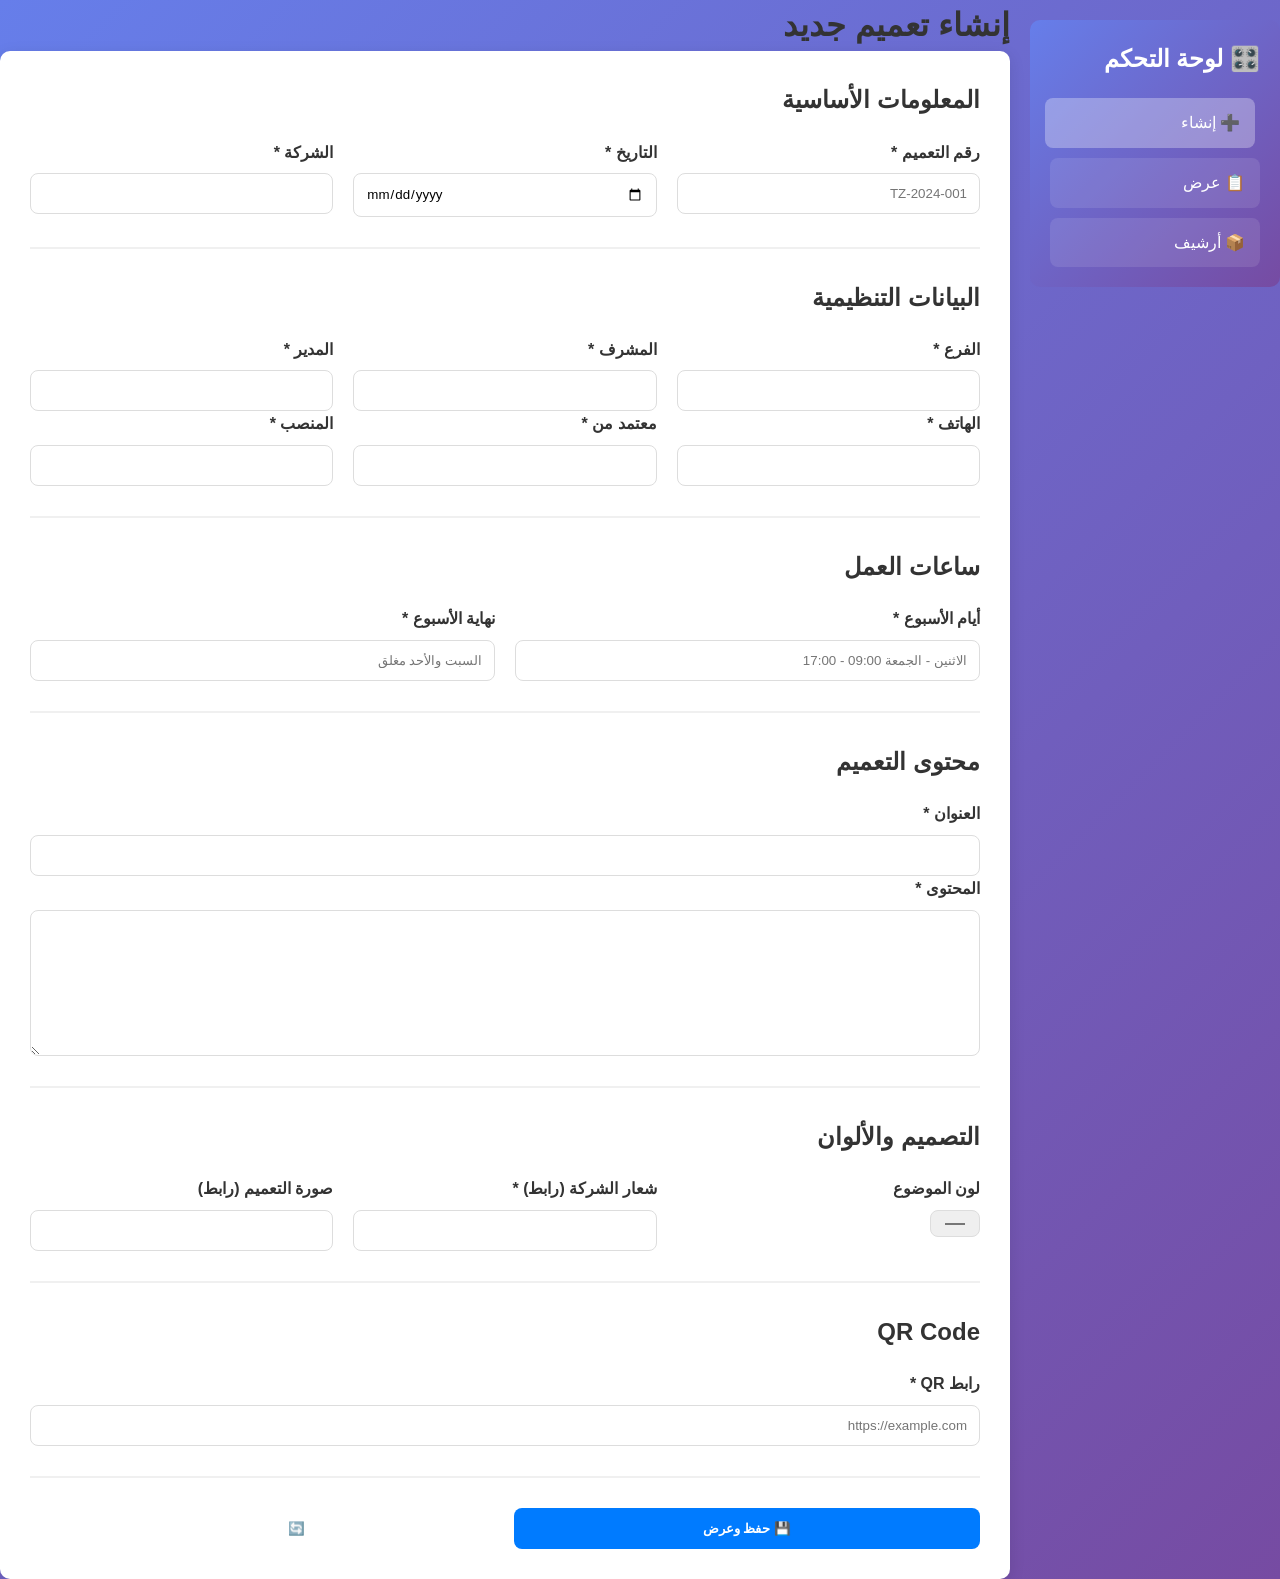
<file: admin.html>
<!DOCTYPE html>
<html lang="ar" dir="rtl">
<head>
    <meta charset="UTF-8">
    <meta name="viewport" content="width=device-width, initial-scale=1.0">
    <title>لوحة التحكم</title>
    <link rel="stylesheet" href="css/style.css">
    <link rel="stylesheet" href="css/admin.css">
</head>
<body>
    <div class="admin-container">
        <!-- القائمة الجانبية -->
        <aside class="sidebar">
            <div class="logo-section">
                <h2>🎛️ لوحة التحكم</h2>
            </div>
            <nav class="menu">
                <a href="#" class="menu-item active" onclick="switchTab('create'); return false;">➕ إنشاء</a>
                <a href="#" class="menu-item" onclick="switchTab('view'); return false;">📋 عرض</a>
                <a href="archive.html" class="menu-item">📦 أرشيف</a>
            </nav>
        </aside>

        <!-- المحتوى الرئيسي -->
        <main class="main-content">
            <!-- تاب الإنشاء -->
            <div id="create" class="tab-content active">
                <h1>إنشاء تعميم جديد</h1>
                <form id="noticeForm" class="form-container">
                    <section class="form-section">
                        <h2>المعلومات الأساسية</h2>
                        <div class="form-row">
                            <div class="form-group">
                                <label>رقم التعميم *</label>
                                <input type="text" id="noticeNo" required placeholder="TZ-2024-001">
                            </div>
                            <div class="form-group">
                                <label>التاريخ *</label>
                                <input type="date" id="noticeDate" required>
                            </div>
                            <div class="form-group">
                                <label>الشركة *</label>
                                <input type="text" id="company" required>
                            </div>
                        </div>
                    </section>

                    <section class="form-section">
                        <h2>البيانات التنظيمية</h2>
                        <div class="form-row">
                            <div class="form-group">
                                <label>الفرع *</label>
                                <input type="text" id="branch" required>
                            </div>
                            <div class="form-group">
                                <label>المشرف *</label>
                                <input type="text" id="supervisor" required>
                            </div>
                            <div class="form-group">
                                <label>المدير *</label>
                                <input type="text" id="manager" required>
                            </div>
                        </div>
                        <div class="form-row">
                            <div class="form-group">
                                <label>الهاتف *</label>
                                <input type="tel" id="phone" required>
                            </div>
                            <div class="form-group">
                                <label>معتمد من *</label>
                                <input type="text" id="approvedBy" required>
                            </div>
                            <div class="form-group">
                                <label>المنصب *</label>
                                <input type="text" id="position" required>
                            </div>
                        </div>
                    </section>

                    <section class="form-section">
                        <h2>ساعات العمل</h2>
                        <div class="form-row">
                            <div class="form-group">
                                <label>أيام الأسبوع *</label>
                                <input type="text" id="weekday" required placeholder="الاثنين - الجمعة 09:00 - 17:00">
                            </div>
                            <div class="form-group">
                                <label>نهاية الأسبوع *</label>
                                <input type="text" id="weekend" required placeholder="السبت والأحد مغلق">
                            </div>
                        </div>
                    </section>

                    <section class="form-section">
                        <h2>محتوى التعميم</h2>
                        <div class="form-group full-width">
                            <label>العنوان *</label>
                            <input type="text" id="title" required>
                        </div>
                        <div class="form-group full-width">
                            <label>المحتوى *</label>
                            <textarea id="content" required rows="8"></textarea>
                        </div>
                    </section>

                    <section class="form-section">
                        <h2>التصميم والألوان</h2>
                        <div class="form-row">
                            <div class="form-group">
                                <label>لون الموضوع</label>
                                <input type="color" id="themeColor" value="#007bff">
                            </div>
                            <div class="form-group">
                                <label>شعار الشركة (رابط) *</label>
                                <input type="url" id="logo" required>
                            </div>
                            <div class="form-group">
                                <label>صورة التعميم (رابط)</label>
                                <input type="url" id="noticeImage">
                            </div>
                        </div>
                    </section>

                    <section class="form-section">
                        <h2>QR Code</h2>
                        <div class="form-group full-width">
                            <label>رابط QR *</label>
                            <input type="url" id="qrCode" required placeholder="https://example.com">
                        </div>
                    </section>

                    <div class="form-actions">
                        <button type="submit" class="btn btn-primary">💾 حفظ وعرض</button>
                        <button type="reset" class="btn btn-secondary">🔄 إعادة تعيين</button>
                    </div>
                </form>
            </div>

            <!-- تاب العرض -->
            <div id="view" class="tab-content">
                <h1>قائمة التعاميم</h1>
                <div class="search-bar">
                    <input type="text" id="searchNotice" placeholder="ابحث عن تعميم...">
                </div>
                <div id="noticesList" class="notices-list">
                    <p>جاري التحميل...</p>
                </div>
            </div>
        </main>
    </div>

    <script src="js/admin.js"></script>
</body>
</html>
</file>
<file: css/style.css>
:root {
    --primary: #007bff;
    --secondary: #6c757d;
    --success: #28a745;
    --danger: #dc3545;
    --light: #f8f9fa;
    --dark: #343a40;
    --border: #dee2e6;
}

* {
    margin: 0;
    padding: 0;
    box-sizing: border-box;
}

html {
    scroll-behavior: smooth;
}

body {
    font-family: 'Segoe UI', Tahoma, Geneva, Verdana, sans-serif;
    line-height: 1.6;
    color: #333;
    background: linear-gradient(135deg, #667eea 0%, #764ba2 100%);
    min-height: 100vh;
}

.container {
    max-width: 1200px;
    margin: 0 auto;
    padding: 20px;
}

/* الشريط العلوي */
.top-bar {
    display: flex;
    justify-content: space-between;
    align-items: center;
    background: linear-gradient(135deg, #667eea 0%, #764ba2 100%);
    color: white;
    padding: 20px;
    border-radius: 10px;
    margin-bottom: 30px;
    box-shadow: 0 4px 16px rgba(0, 0, 0, 0.15);
    flex-wrap: wrap;
    gap: 20px;
}

.notice-info {
    display: flex;
    gap: 30px;
    flex-wrap: wrap;
}

.info-item {
    display: flex;
    flex-direction: column;
}

.info-item .label {
    font-size: 12px;
    opacity: 0.9;
}

.info-item span:not(.label) {
    font-size: 16px;
    font-weight: bold;
}

.notice-actions {
    display: flex;
    gap: 10px;
    flex-wrap: wrap;
}

/* الأزرار */
.btn {
    padding: 10px 20px;
    border: none;
    border-radius: 8px;
    cursor: pointer;
    font-weight: 600;
    transition: all 0.3s ease;
    white-space: nowrap;
    text-decoration: none;
    display: inline-block;
}

.btn-primary {
    background: var(--primary);
    color: white;
}

.btn-primary:hover {
    background: #0056b3;
    transform: translateY(-2px);
    box-shadow: 0 4px 12px rgba(0, 86, 179, 0.3);
}

.btn-secondary {
    background: rgba(255, 255, 255, 0.2);
    color: white;
    border: 1px solid rgba(255, 255, 255, 0.3);
}

.btn-secondary:hover {
    background: rgba(255, 255, 255, 0.3);
    transform: translateY(-2px);
}

/* محتوى التعميم */
.notice {
    background: white;
    border-radius: 10px;
    box-shadow: 0 4px 16px rgba(0, 0, 0, 0.15);
    padding: 40px;
    margin-bottom: 30px;
}

.notice-header {
    display: flex;
    align-items: center;
    gap: 30px;
    margin-bottom: 30px;
    padding-bottom: 20px;
    border-bottom: 2px solid var(--border);
}

.logo {
    max-width: 120px;
    border-radius: 8px;
}

.header-info h1 {
    font-size: 36px;
    margin-bottom: 8px;
}

.notice-body {
    margin: 20px 0;
    line-height: 1.8;
    color: #555;
}

.notice-details {
    margin: 30px 0;
}

.details-grid {
    display: grid;
    grid-template-columns: repeat(auto-fit, minmax(250px, 1fr));
    gap: 20px;
}

.detail-item {
    padding: 15px;
    background: var(--light);
    border-radius: 8px;
    border-right: 3px solid var(--primary);
}

.detail-item label {
    display: block;
    font-weight: 600;
    color: var(--secondary);
    margin-bottom: 8px;
    font-size: 12px;
}

.working-hours {
    background: var(--light);
    padding: 20px;
    border-radius: 8px;
    margin: 20px 0;
}

.working-hours h3 {
    margin-bottom: 15px;
}

.hours-grid {
    display: grid;
    grid-template-columns: repeat(auto-fit, minmax(250px, 1fr));
    gap: 15px;
}

.notice-footer {
    display: flex;
    justify-content: space-between;
    align-items: center;
    margin-top: 30px;
    padding-top: 20px;
    border-top: 2px solid var(--border);
    flex-wrap: wrap;
    gap: 20px;
}

/* مودال */
.modal {
    position: fixed;
    top: 0;
    left: 0;
    width: 100%;
    height: 100%;
    background: rgba(0, 0, 0, 0.5);
    display: flex;
    align-items: center;
    justify-content: center;
    z-index: 1000;
}

.modal-content {
    background: white;
    padding: 30px;
    border-radius: 10px;
    box-shadow: 0 4px 16px rgba(0, 0, 0, 0.25);
    max-width: 500px;
    width: 90%;
    position: relative;
}

.close-btn {
    position: absolute;
    top: 15px;
    left: 15px;
    background: none;
    border: none;
    font-size: 28px;
    cursor: pointer;
}

.share-options {
    margin: 20px 0;
}

.share-options label {
    display: block;
    font-weight: 600;
    margin-bottom: 10px;
}

.copy-container {
    display: flex;
    gap: 10px;
    margin-bottom: 15px;
}

.copy-container input {
    flex: 1;
    padding: 10px;
    border: 1px solid var(--border);
    border-radius: 8px;
}

.btn-copy {
    padding: 10px 15px;
    background: var(--primary);
    color: white;
    border: none;
    border-radius: 8px;
    cursor: pointer;
}

/* استجابة */
@media (max-width: 768px) {
    .top-bar {
        flex-direction: column;
        align-items: flex-start;
    }

    .notice {
        padding: 20px;
    }

    .notice-header {
        flex-direction: column;
        text-align: center;
    }

    .header-info h1 {
        font-size: 24px;
    }

    .notice-footer {
        flex-direction: column;
        align-items: flex-start;
    }

    .details-grid,
    .hours-grid {
        grid-template-columns: 1fr;
    }
}

@media print {
    body {
        background: white;
    }
    .top-bar,
    .notice-actions {
        display: none;
    }
}
</file>
<file: css/admin.css>
.admin-container {
    display: flex;
    gap: 20px;
    min-height: 100vh;
}

.sidebar {
    width: 250px;
    background: linear-gradient(135deg, #667eea 0%, #764ba2 100%);
    color: white;
    padding: 20px;
    border-radius: 10px;
    position: sticky;
    top: 20px;
    height: fit-content;
}

.sidebar h2 {
    margin-bottom: 20px;
}

.menu {
    display: flex;
    flex-direction: column;
    gap: 10px;
}

.menu-item {
    padding: 12px 15px;
    border-radius: 8px;
    cursor: pointer;
    background: rgba(255, 255, 255, 0.1);
    color: white;
    text-decoration: none;
    transition: all 0.3s ease;
}

.menu-item:hover,
.menu-item.active {
    background: rgba(255, 255, 255, 0.3);
    transform: translateX(-5px);
}

.main-content {
    flex: 1;
}

.tab-content {
    display: none;
}

.tab-content.active {
    display: block;
}

.form-container {
    background: white;
    padding: 30px;
    border-radius: 10px;
    box-shadow: 0 4px 16px rgba(0, 0, 0, 0.1);
}

.form-section {
    margin-bottom: 30px;
    padding-bottom: 30px;
    border-bottom: 2px solid #f0f0f0;
}

.form-section h2 {
    margin-bottom: 20px;
}

.form-row {
    display: grid;
    grid-template-columns: repeat(auto-fit, minmax(250px, 1fr));
    gap: 20px;
}

.form-group {
    display: flex;
    flex-direction: column;
}

.form-group.full-width {
    grid-column: 1 / -1;
}

.form-group label {
    font-weight: 600;
    margin-bottom: 8px;
}

.form-group input,
.form-group textarea {
    padding: 12px;
    border: 1px solid #ddd;
    border-radius: 8px;
    font-family: inherit;
}

.form-group input:focus,
.form-group textarea:focus {
    outline: none;
    border-color: #667eea;
    box-shadow: 0 0 0 3px rgba(102, 126, 234, 0.1);
}

.form-actions {
    display: flex;
    gap: 15px;
    margin-top: 30px;
}

.form-actions .btn {
    flex: 1;
    padding: 12px 24px;
}

.notices-list {
    display: grid;
    gap: 15px;
}

.notice-item {
    background: white;
    padding: 20px;
    border-radius: 8px;
    border-right: 4px solid #667eea;
    cursor: pointer;
    transition: all 0.3s ease;
    box-shadow: 0 2px 8px rgba(0, 0, 0, 0.1);
}

.notice-item:hover {
    transform: translateY(-4px);
    box-shadow: 0 4px 16px rgba(0, 0, 0, 0.15);
}

.search-bar {
    margin-bottom: 20px;
}

.search-bar input {
    width: 100%;
    max-width: 400px;
    padding: 10px 15px;
    border: 1px solid #ddd;
    border-radius: 8px;
    font-size: 14px;
}

@media (max-width: 768px) {
    .admin-container {
        flex-direction: column;
    }

    .sidebar {
        width: 100%;
        position: static;
    }

    .menu {
        flex-direction: row;
    }

    .form-row {
        grid-template-columns: 1fr;
    }
}
</file>
